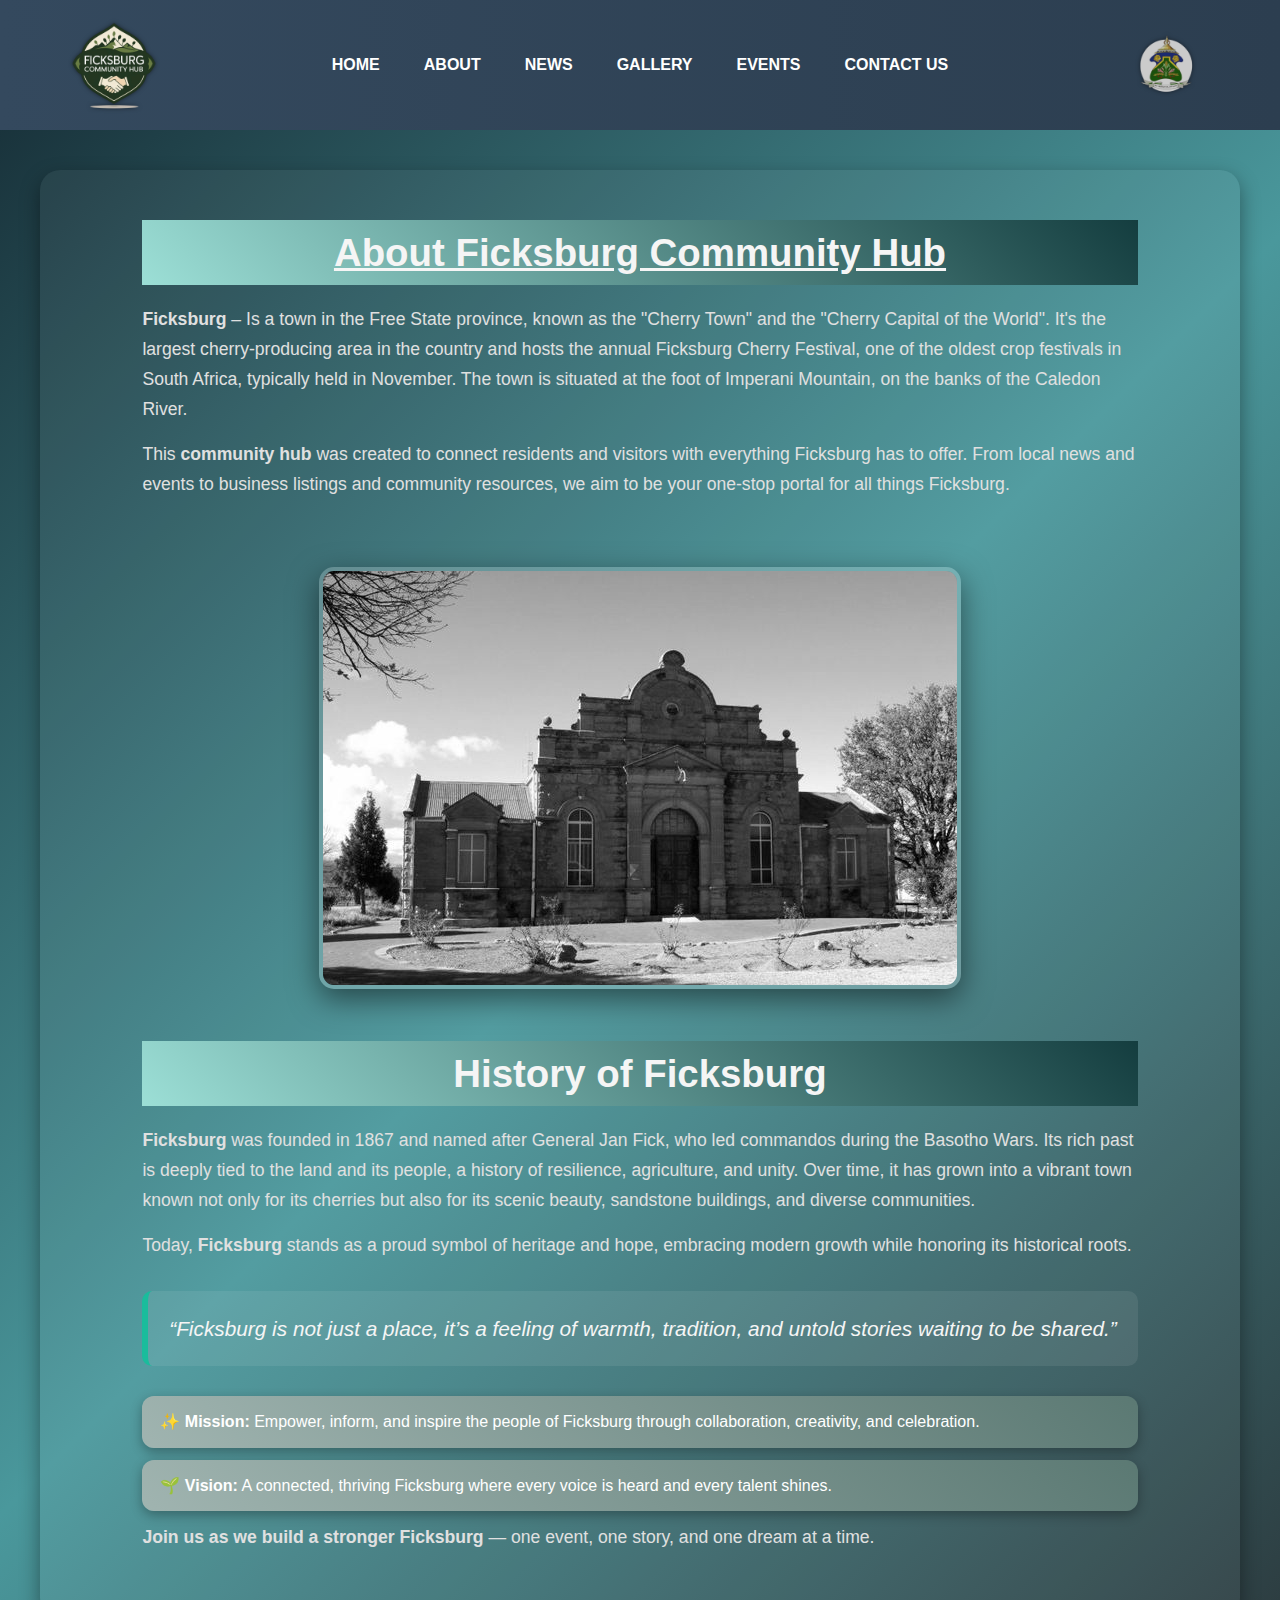
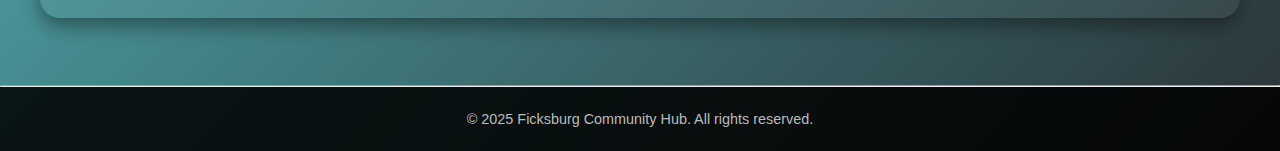
<file: about.html>
<!DOCTYPE html>
<html lang="en">
<head>
    <meta charset="UTF-8">
    <meta name="viewport" content="width=device-width, initial-scale=1.0">
    <title>About Ficksburg</title>
    <link rel="stylesheet" href="about.css">
</head>
<body>
  <header id="home">
    <div class="logo-container">
      <img
        src="images/Logo Ficksburg Community Hub - Connected Community.png"
        alt="Ficksburg Community Hub logo"
        class="left-logo"
      />
      <nav class="navbar">
        <ul>
          <li><a href="index.html">Home</a></li>
          <li><a href="about.html">About</a></li>
          <li><a href="news.html">News</a></li>
          <li><a href="gallery.html">Gallery</a></li>
          <li><a href="events.html">Events</a></li>
          <li><a href="contact.html">Contact Us</a></li>
        </ul>
      </nav>
      <img
        src="images/Setsoto muni logo.png"
        alt="Setsoto logo"
        class="right-logo"
      />
    </div>
  </header>
 

    <section id="about">
        <div class="about-container">
          <h2><u>About Ficksburg Community Hub</u></h2>
          <p>
         <strong>Ficksburg</strong> – Is a town in the Free State province, known as the "Cherry Town" and the "Cherry Capital of the World". It's the largest cherry-producing area in the country and hosts the annual Ficksburg Cherry Festival, one of the oldest crop festivals in South Africa, typically held in November. The town is situated at the foot of Imperani Mountain, on the banks of the Caledon River.</p>
          <p>
          This <strong>community hub</strong> was created to connect residents and visitors with everything Ficksburg has to offer. From local news and events to business listings and community resources, we aim to be your one-stop portal for all things Ficksburg.</p>
<br>
          <img src="images/town hall-.PNG" alt="Town Hall" class="center-image">
          <br>
          <h2>History of Ficksburg</h2>
    <p>
      <strong>Ficksburg</strong> was founded in 1867 and named after General Jan Fick, who led commandos during the Basotho Wars. Its rich past is deeply tied to the land and its people, a history of resilience, agriculture, and unity. Over time, it has grown into a vibrant town known not only for its cherries but also for its scenic beauty, sandstone buildings, and diverse communities.
    </p>
    <p>
      Today, <strong>Ficksburg</strong> stands as a proud symbol of heritage and hope, embracing modern growth while honoring its historical roots.
    </p>

    <blockquote>
      “Ficksburg is not just a place, it’s a feeling of warmth, tradition, and untold stories waiting to be shared.”
    </blockquote>
  </main>
          <ul>
            <li><strong>✨ Mission:</strong> Empower, inform, and inspire the people of Ficksburg through collaboration, creativity, and celebration.</li>
            <li><strong>🌱 Vision:</strong> A connected, thriving Ficksburg where every voice is heard and every talent shines.</li>
          </ul>
          <p><strong>Join us as we build a stronger Ficksburg</strong> — one event, one story, and one dream at a time.</p>
        </div>
      </section>
      <br>
      <hr>
      <footer>
        <p>&copy; 2025 Ficksburg Community Hub. All rights reserved.</p>
      </footer>
</body>
</html>
</file>
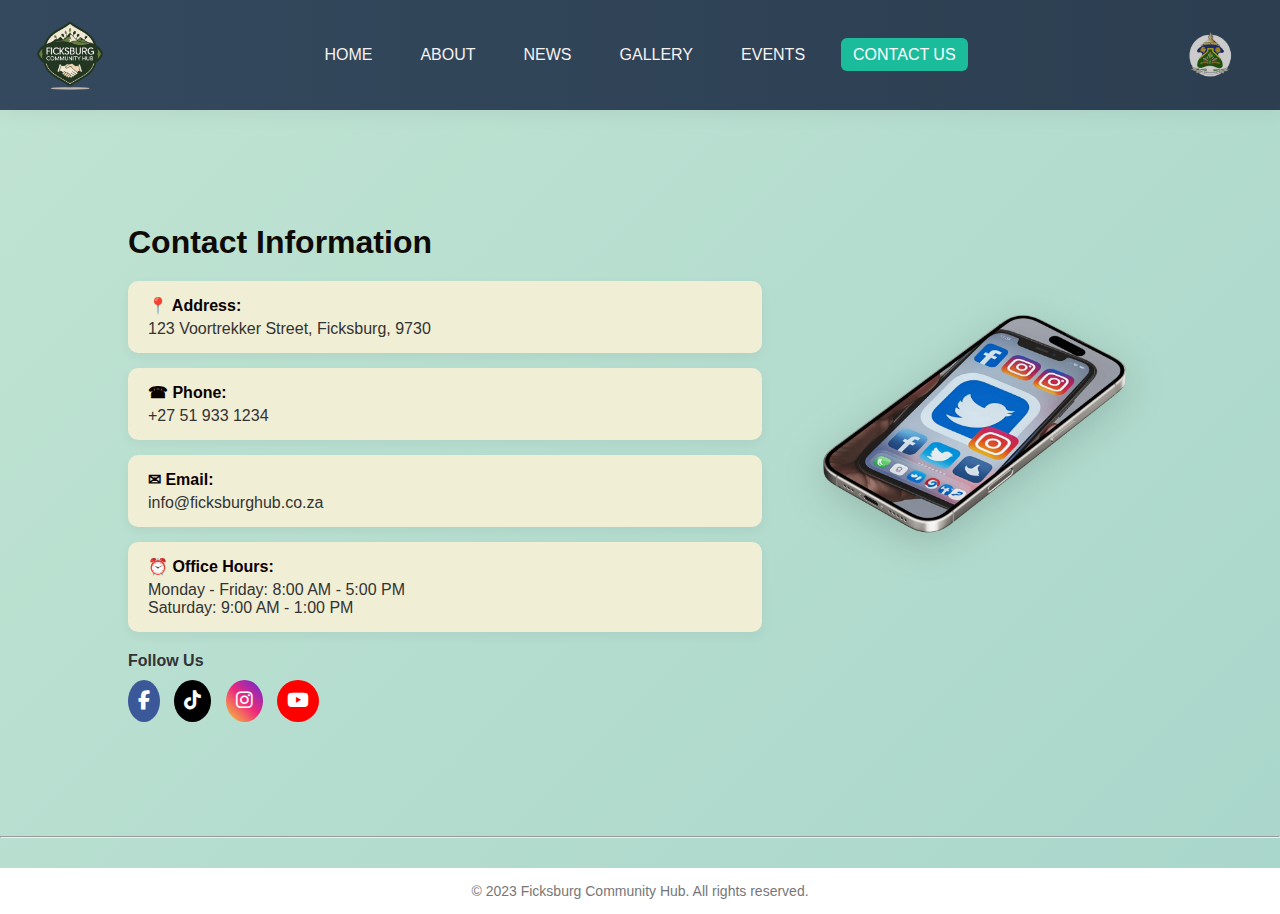
<file: contact.html>
<!DOCTYPE html>
<html lang="en">
  <head>
    <meta charset="UTF-8" />
    <meta name="viewport" content="width=device-width, initial-scale=1.0" />
    <title>Contact Us</title>
    <link rel="stylesheet" href="contact.css" />
    <link
      rel="stylesheet"
      href="https://cdnjs.cloudflare.com/ajax/libs/font-awesome/6.5.0/css/all.min.css"
    />
  </head>
  <body>
    <header id="home">
      <div class="logo-container">
        <img
          src="images/Logo Ficksburg Community Hub - Connected Community.png"
          alt="Ficksburg Community Hub logo"
          class="left-logo"
        />
        <nav class="navbar">
          <ul>
            <li><a href="index.html">Home</a></li>
            <li><a href="about.html">About</a></li>
            <li><a href="news.html">News</a></li>
            <li><a href="gallery.html">Gallery</a></li>
            <li><a href="events.html">Events</a></li>
            <li><a href="contact.html" class="active">Contact Us</a></li>
          </ul>
        </nav>
        <img
          src="images/Setsoto muni logo.png"
          alt="Setsoto logo"
          class="right-logo"
        />
      </div>
    </header>
    <main>
      <section id="contact-section">
        <div class="contact-wrapper">
          <div class="contact-text">
            <h3>Contact Information</h3>
            <div class="contact-card">
              <h4>📍 Address:</h4>
              <p>123 Voortrekker Street, Ficksburg, 9730</p>
            </div>

            <div class="contact-card">
              <h4>☎ Phone:</h4>
              <p>+27 51 933 1234</p>
            </div>

            <div class="contact-card">
              <h4>✉ Email:</h4>
              <p>info@ficksburghub.co.za</p>
            </div>

            <div class="contact-card">
              <h4>⏰ Office Hours:</h4>
              <p>Monday - Friday: 8:00 AM - 5:00 PM</p>
              <p>Saturday: 9:00 AM - 1:00 PM</p>
            </div>

            <div class="social-media">
              <h4>Follow Us</h4>
              <a href="#facebook" class="facebook"
                ><i class="fab fa-facebook-f"></i
              ></a>
              <a href="#tiktok" class="tiktok"><i class="fab fa-tiktok"></i></a>
              <a href="#instagram" class="instagram"
                ><i class="fab fa-instagram"></i
              ></a>
              <a href="#youtube" class="youtube"
                ><i class="fab fa-youtube"></i
              ></a>
            </div>
          </div>

          <div class="contact-image">
            <img src="images/Untitled design.png" alt="Phone contact" />
          </div>
        </div>
      </section>
    </main>
    <hr />

    <footer>
      <p class="copyright">
        &copy; 2023 Ficksburg Community Hub. All rights reserved.
      </p>
    </footer>
    <script src="contact.js"></script>
  </body>
</html>
</file>
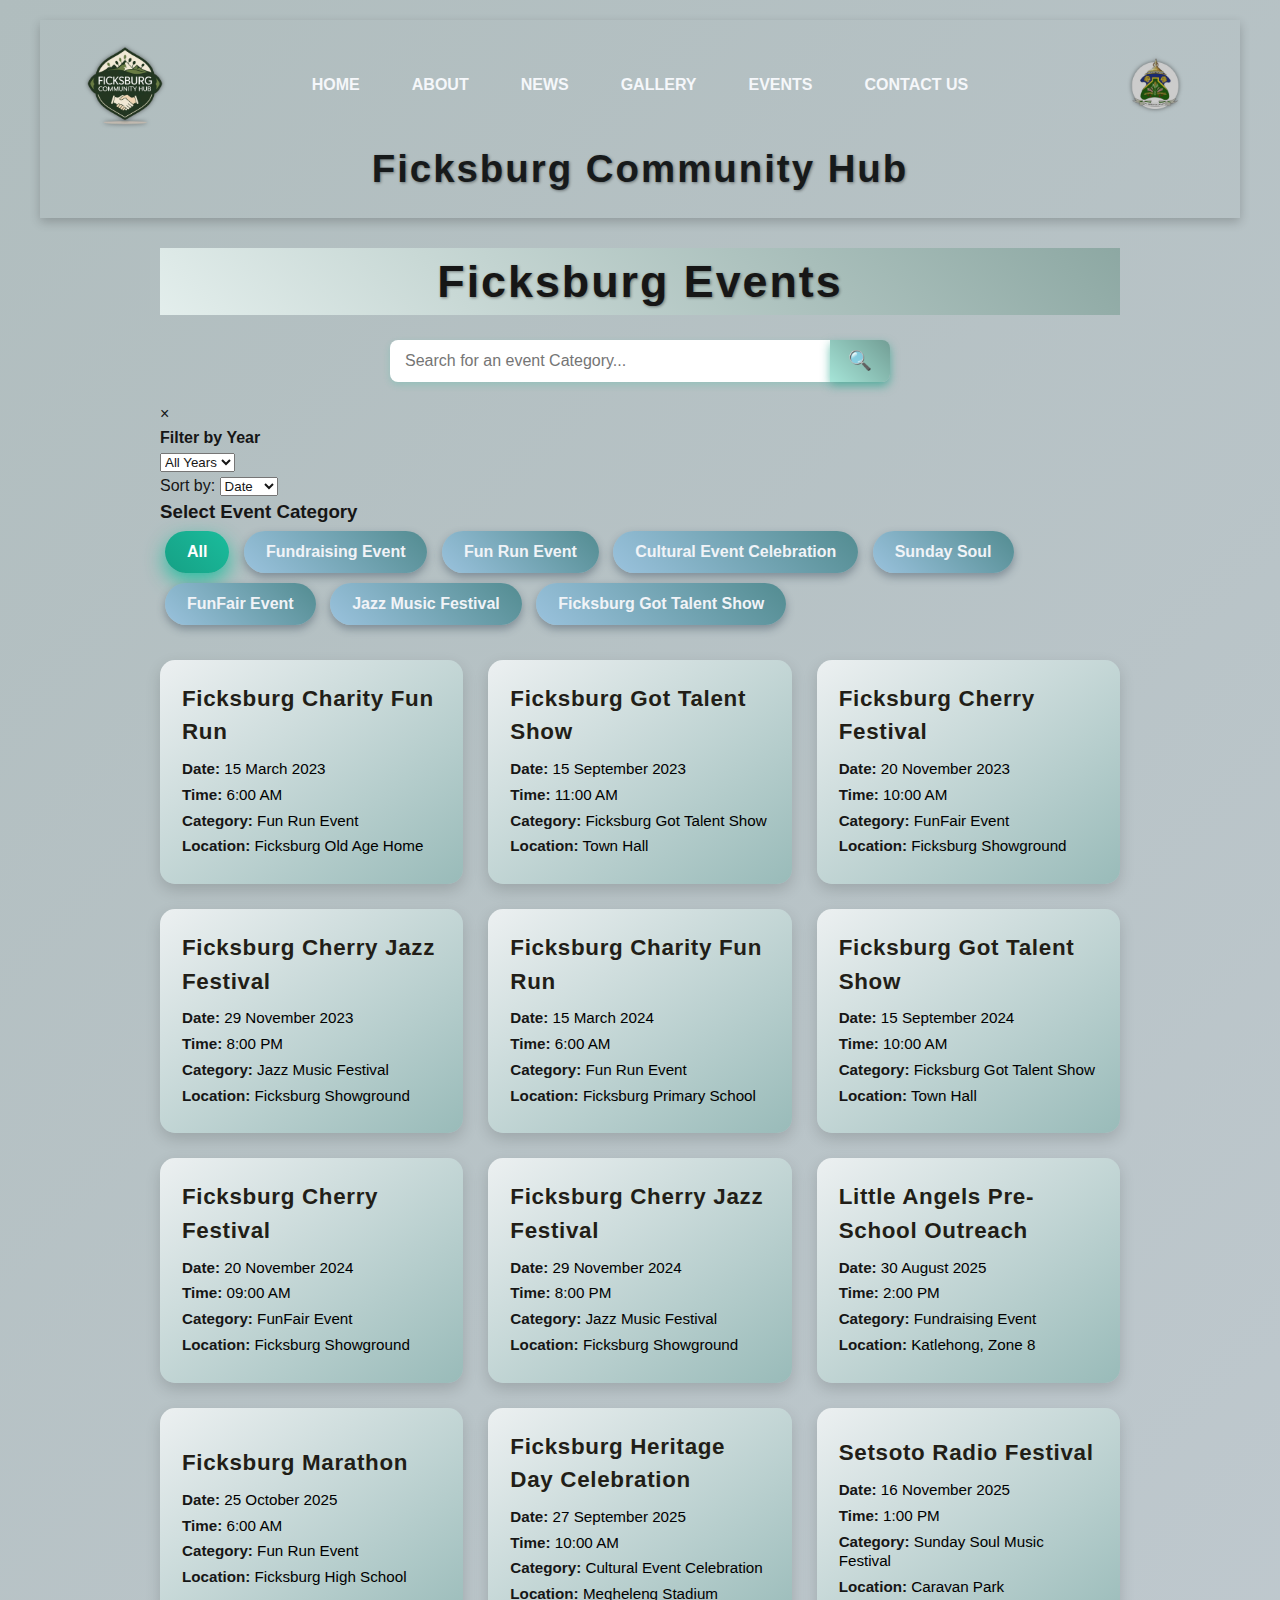
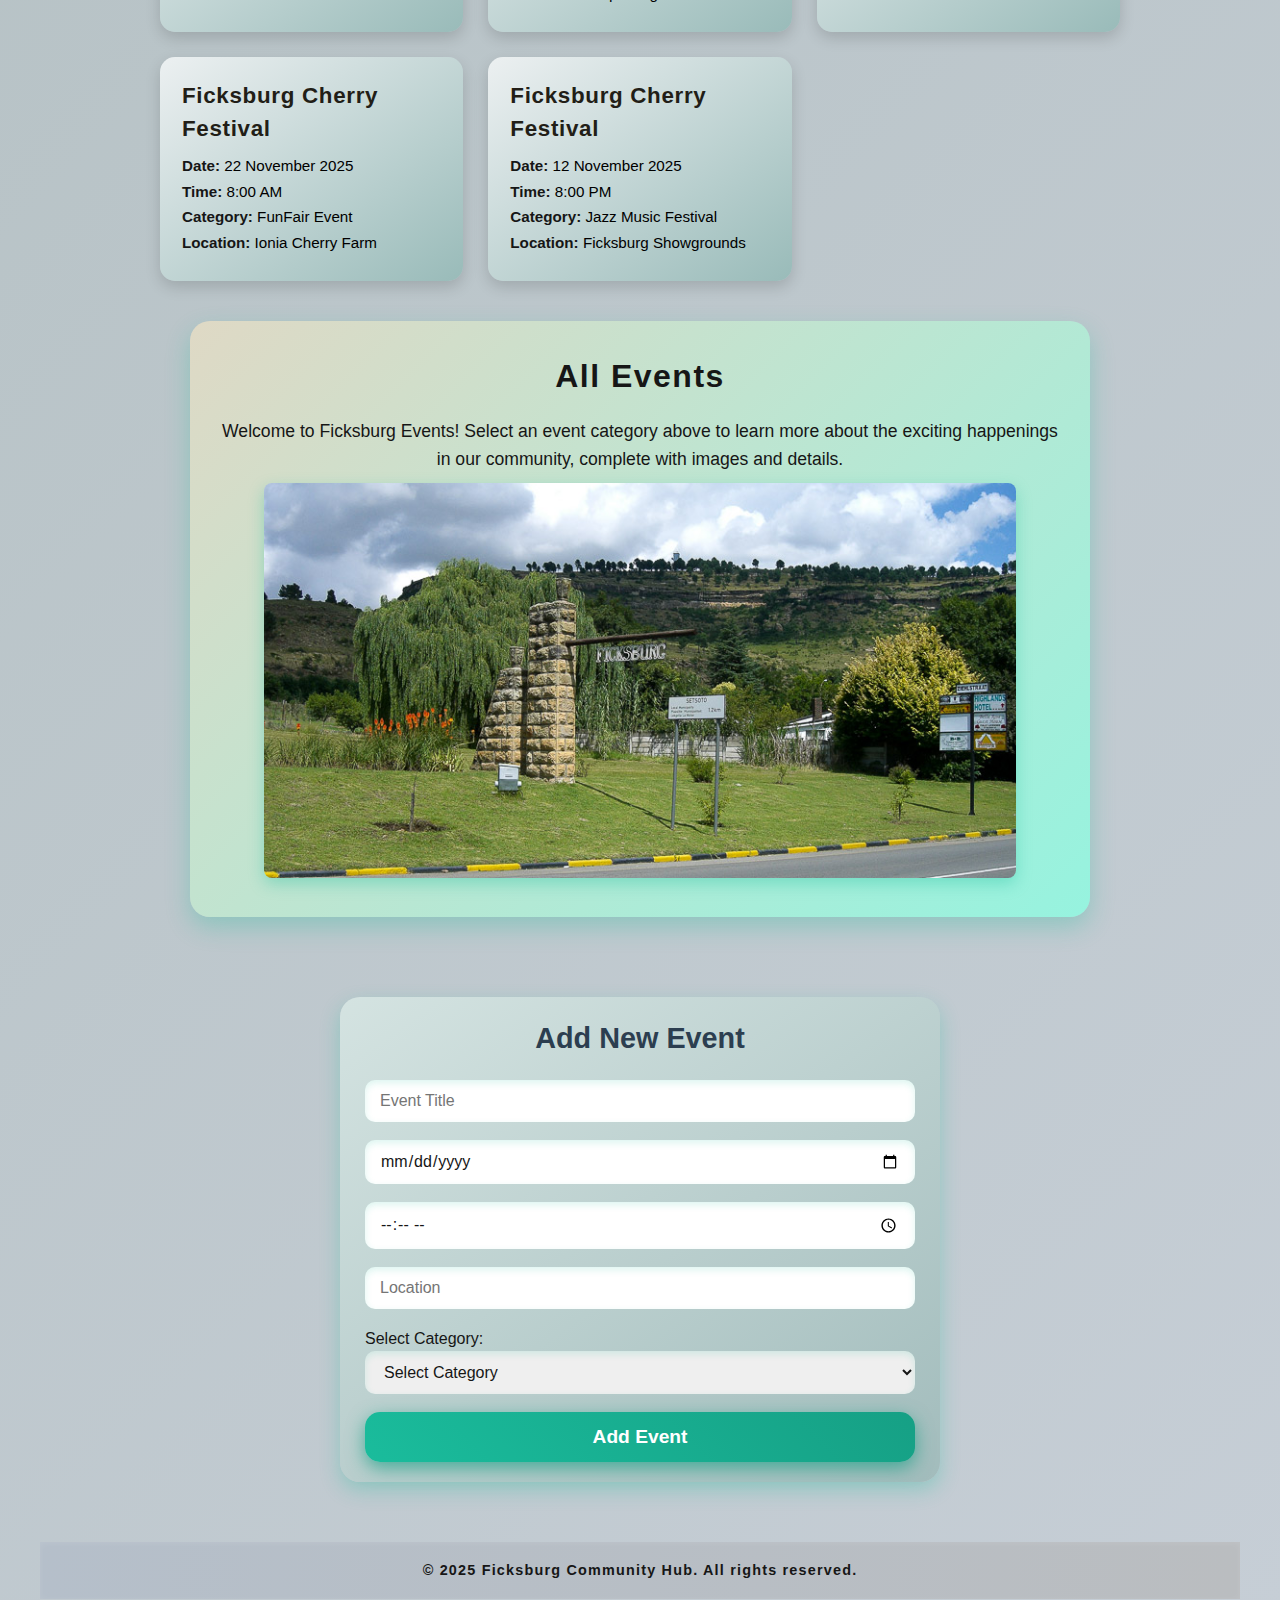
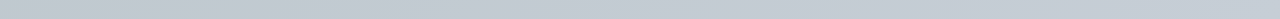
<file: events.html>
<!DOCTYPE html>
<html lang="en">
  <head>
    <meta charset="UTF-8" />
    <meta name="viewport" content="width=device-width, initial-scale=1.0" />
    <title>Ficksburg Events</title>
    <link rel="stylesheet" href="events.css">
  </head>
  <body>
    <header>
      <header id="home">
        <div class="logo-container">
          <img
            src="images/Logo Ficksburg Community Hub - Connected Community.png"
            alt="Ficksburg Community Hub logo"
            class="left-logo"
          />
          <nav class="navbar">
            <ul>
              <li><a href="index.html">Home</a></li>
              <li><a href="about.html">About</a></li>
              <li><a href="news.html">News</a></li>
              <li><a href="gallery.html">Gallery</a></li>
              <li><a href="events.html">Events</a></li>
              <li><a href="contact.html">Contact Us</a></li>
            </ul>
          </nav>
          <img
            src="images/Setsoto muni logo.png"
            alt="Setsoto logo"
            class="right-logo"
          />
        </div>
          <h1>Ficksburg Community Hub</h1>
      </header>

    <main class="events-main">
      <h2>Ficksburg Events</h2>

      <section class="filter-controls">
        <div class="search-bar">
          <input
            type="text"
            id="search-input"
            placeholder="Search for an event Category..."
          />
          <button id="search-btn" title="Search">🔍</button>
        </div>
        
        <div id="filter-modal" class="modal">
            <div class="modal-content">
            <span class="close-button">&times;</span>
                <div class="year-filters">
                    <h4>Filter by Year</h4>
                    <select id="year-filter">
                        <option value="">All Years</option>
                        <option value="2023">2023</option>
                        <option value="2024">2024</option>
                        <option value="2025">2025</option>
                      </select>

                  <div class="sort-controls">
                    <label for="sort-by">Sort by:</label>
                    <select id="sort-by">
                      <option value="date">Date</option>
                      <option value="name">Name</option>
                    </select>
                  </div>
                
                <h3>Select Event Category</h3>
                <div class="Filter-buttons">
            <button class="filter-btn active" data-category="all">All</button>
            <button class="filter-btn" data-category="Fundraising Event">Fundraising Event</button>
            <button class="filter-btn" data-category="Fun Run Event">Fun Run Event</button>
            <button class="filter-btn" data-category="Cultural Event Celebration">Cultural Event Celebration</button>
            <button class="filter-btn" data-category="Sunday Soul Music Festival">Sunday Soul</button>
            <button class="filter-btn" data-category="FunFair Event">FunFair Event</button>
            <button class="filter-btn" data-category="Jazz Music Festival">Jazz Music Festival</button>
            <button class="filter-btn" data-category="Ficksburg Got Talent Show">Ficksburg Got Talent Show</button>
          </div>
        </div>
    </div> 
    </div>
    </section>
    
    <section id="event-list"></section>
    <div id="event-content"></div>

    <section class="add-event-section">
      <h3>Add New Event</h3>
      <form id="add-event-form">
        <input type="text" id="event-title" placeholder="Event Title" required />
    
        <input type="date" id="event-date" required />
    
        <input type="time" id="event-time" required />
    
        <input type="text" id="event-location" placeholder="Location" required />
        
        <label for="event-category">Select Category:</label>
        <select id="event-category" required onchange="toggleOtherCategoryInput()">
          <option value="">Select Category</option>
          <option value="Fundraising Event">Fundraising Event</option>
          <option value="Fun Run Event">Fun Run Event</option>
          <option value="Cultural Event Celebration">Cultural Event Celebration</option>
          <option value="Sunday Soul Music Festival">Sunday Soul</option>
          <option value="FunFair Event">FunFair Event</option>
          <option value="Jazz Music Festival">Jazz Music Festival</option>
          <option value="Ficksburg Got Talent Show">Ficksburg Got Talent Show</option>
          <option value="Other">Other</option>
        </select>
    <input
    type="text"
    id="other-category-input"
    placeholder="Enter custom category"
    style="display:none; margin-top:10px;"
  />
  <button type="submit">Add Event</button>
</form>
</section>
</main>
    <footer>
      <p>&copy; 2025 Ficksburg Community Hub. All rights reserved.</p>
    </footer>

    <script src="events.js"></script>
  </body>
</html>
</file>
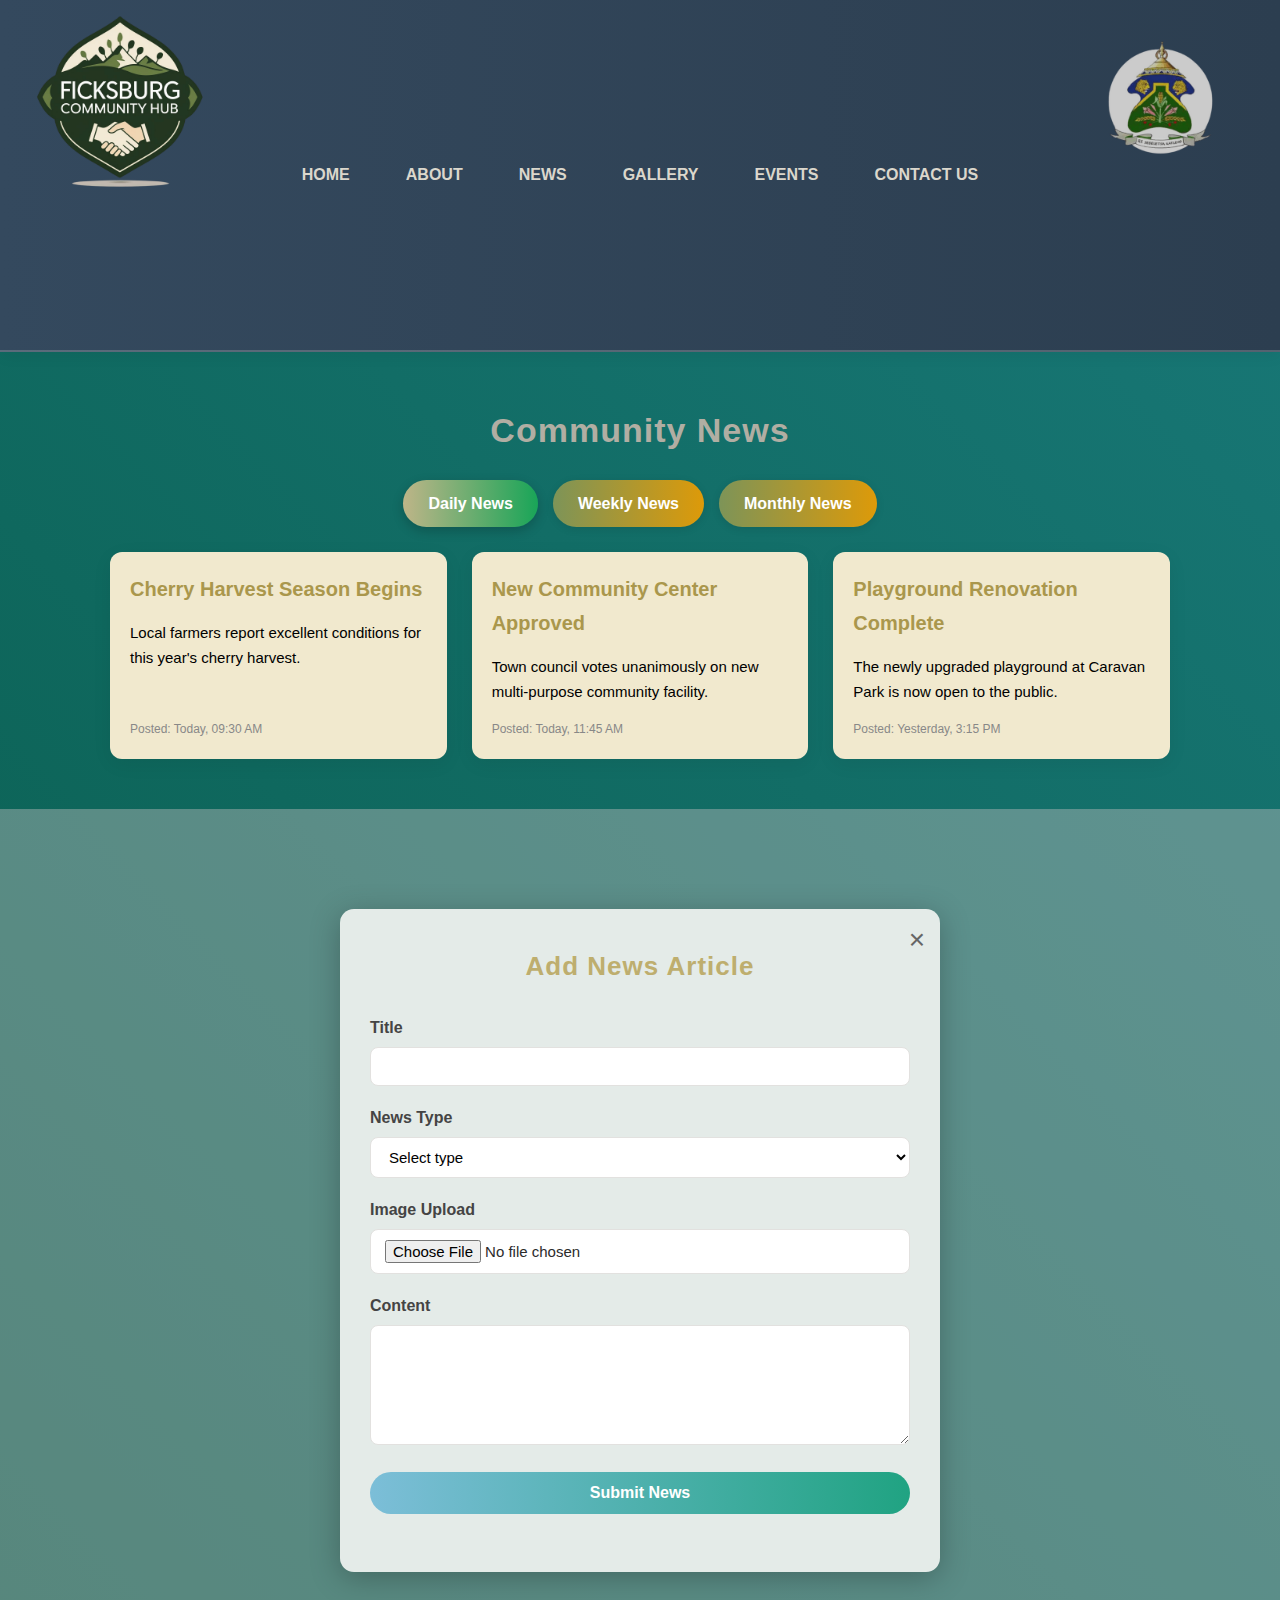
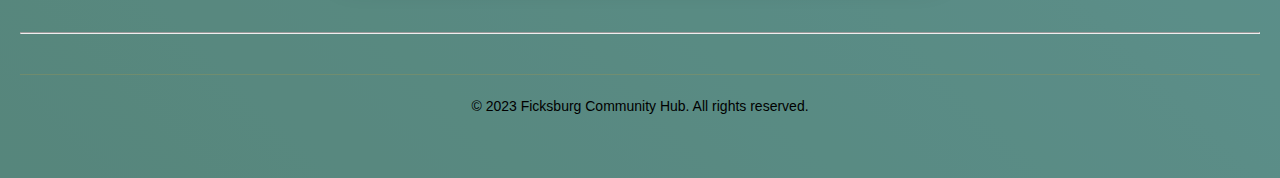
<file: news.html>
<!DOCTYPE html>
<html lang="en">
  <head>
    <meta charset="UTF-8" />
    <meta name="viewport" content="width=device-width, initial-scale=1.0" />
    <title>Document</title>
    <link rel="stylesheet" href="news.css" />
  </head>
  <body>
    <header id="home">
      <div class="logo-container">
        <img
          src="images/Logo Ficksburg Community Hub - Connected Community.png"
          alt="Ficksburg Community Hub logo"
          class="left-logo"
        />
        <nav class="navbar">
          <ul>
            <li><a href="index.html">Home</a></li>
            <li><a href="about.html">About</a></li>
            <li><a href="news.html">News</a></li>
            <li><a href="gallery.html">Gallery</a></li>
            <li><a href="events.html">Events</a></li>
            <li><a href="contact.html">Contact Us</a></li>
          </ul>
        </nav>
        <img
          src="images/Setsoto muni logo.png"
          alt="Setsoto logo"
          class="right-logo"
        />
      </div>
    </header>
    <section id="news">
      <div class="container">
        <h2>Community News</h2>

        <div class="news-tabs">
          <div class="tab active" onclick="showNews('daily')">Daily News</div>
          <div class="tab" onclick="showNews('weekly')">Weekly News</div>
          <div class="tab" onclick="showNews('monthly')">Monthly News</div>
        </div>
        <div id="daily" class="news-content">
          This is the daily news content.
        </div>
        <div id="weekly" class="news-content" style="display: none">
          This is the weekly news content.
        </div>
        <div id="monthly" class="news-content" style="display: none">
          This is the monthly news content.
        </div>
        <div id="daily-news" class="news-content active">
          <div class="grid">
            <div class="card">
              <h3>Cherry Harvest Season Begins</h3>
              <p>
                Local farmers report excellent conditions for this year's cherry
                harvest.
              </p>
              <span>Posted: Today, 09:30 AM</span>
            </div>

            <div class="card">
              <h3>New Community Center Approved</h3>
              <p>
                Town council votes unanimously on new multi-purpose community
                facility.
              </p>
              <span>Posted: Today, 11:45 AM</span>
            </div>

            <div class="card">
              <h3>Playground Renovation Complete</h3>
              <p>
                The newly upgraded playground at Caravan Park is now open to the
                public.
              </p>
              <span>Posted: Yesterday, 3:15 PM</span>
            </div>
          </div>
        </div>

        <div id="weekly-news" class="news-content">
          <div class="grid">
            <div class="card">
              <h3>Arts Council Announces Mural Project</h3>
              <p>
                Five local artists will create murals to beautify downtown
                buildings.
              </p>
              <span>Posted: 3 days ago</span>
            </div>

            <div class="card">
              <h3>Infrastructure Improvements Underway</h3>
              <p>
                Three major road projects scheduled for completion by month's
                end.
              </p>
              <span>Posted: 5 days ago</span>
            </div>

            <div class="card">
              <h3>Library Expansion Nearly Complete</h3>
              <p>
                New children's section and technology center to open next week.
              </p>
              <span>Posted: 1 week ago</span>
            </div>
          </div>
        </div>

        <div id="monthly-news" class="news-content">
          <div class="grid">
            <div class="card">
              <h3>Heritage Site Restoration Begins</h3>
              <p>
                The 19th century town hall receives much-needed preservation
                work.
              </p>
              <span>Posted: 2 weeks ago</span>
            </div>

            <div class="card">
              <h3>Business Development Initiative Launched</h3>
              <p>
                New program offers grants and mentorship for local
                entrepreneurs.
              </p>
              <span>Posted: 3 weeks ago</span>
            </div>
            <div class="card">
              <h3>Town Council Adopts Green Energy Plan</h3>
              <p>
                Commitment to renewable energy includes solar panel
                installations.
              </p>
              <span>Posted: 4 weeks ago</span>
            </div>
          </div>
        </div>
      </div>
    </section>
    <div id="newsFormModal" class="modal">
      <div class="modal-content">
        <h2>Add News Article</h2>
        <button type="button" id="closeModal" style="float:right;">&times;</button>
        <form id="newsForm">
          <div>
            <label for="newsTitle">Title</label>
            <input type="text" id="newsTitle" required />
          </div>
          <div>
            <label for="newsType">News Type</label>
            <select id="newsType" required>
              <option value="">Select type</option>
              <option value="daily">Daily News</option>
              <option value="weekly">Weekly News</option>
              <option value="monthly">Monthly News</option>
            </select>
          </div>
          <div>
            <label for="newsImage">Image Upload</label>
            <input type="file" id="newsImage" accept="image/*" />
            <div id="imagePreview" style="margin-top: 10px;"></div>
          </div>
          <div>
          <div>
            <label for="newsContent">Content</label>
            <textarea id="newsContent"maxlength="200000" required></textarea>
          </div>
          <button type="submit">Submit News</button>
        </form>
      </div>
    </div>
    <hr />
    <script src="news.js"></script>
    <footer>
      <p class="copyright">
        &copy; 2023 Ficksburg Community Hub. All rights reserved.
      </p>
    </footer>
  </body>
</html>
</file>
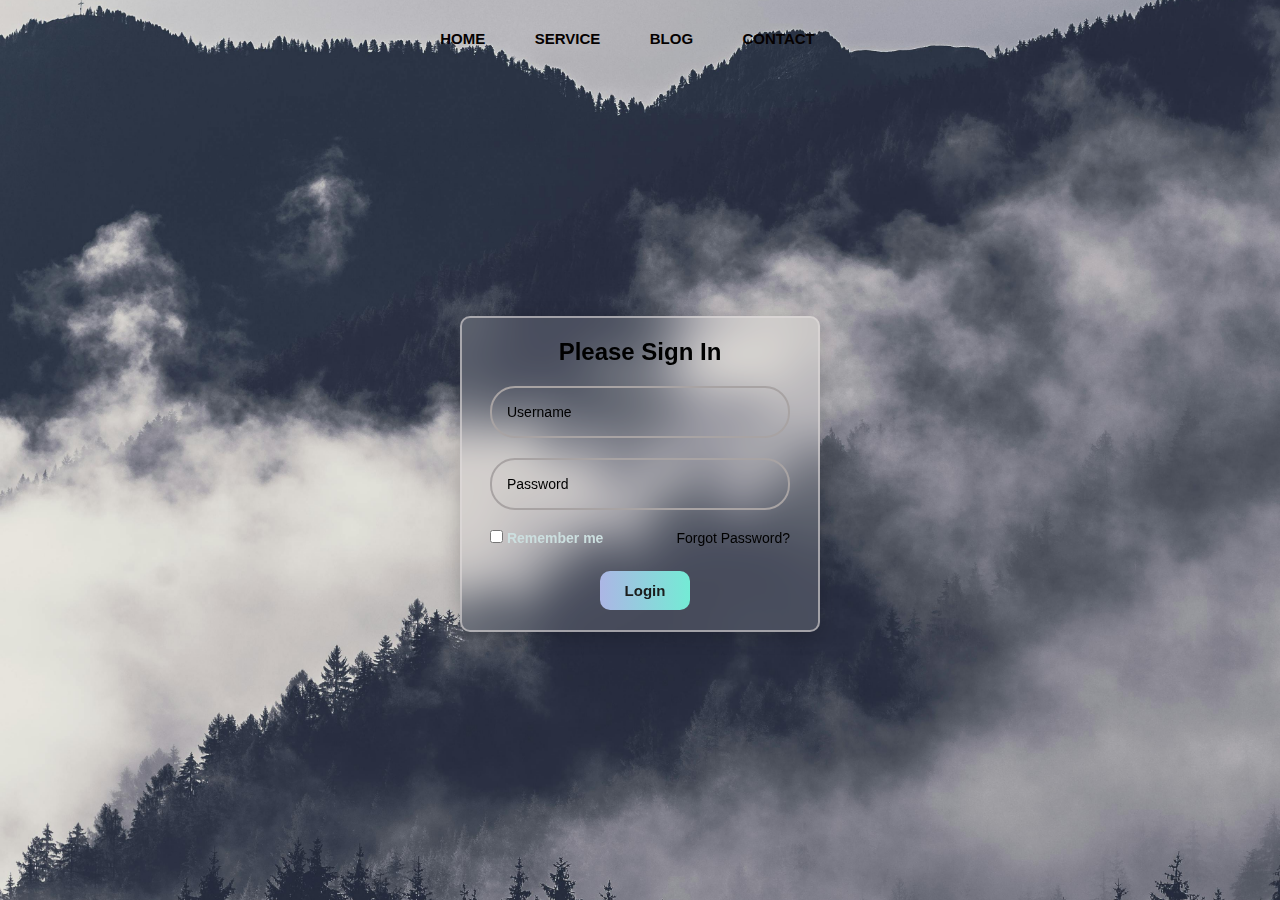
<file: signin.html>
<!DOCTYPE html>
<html lang="en">
  <head>
    <meta charset="UTF-8" />
    <meta name="viewport" content="width=device-width, initial-scale=1.0" />
    <title>Sign In-Ficksburg Community Hub</title>
    <link rel="stylesheet" href="signin.css" />
  </head>
  <body>
    <div class="nav">
      <nav class="navbar">
        <div class="nav-box">
          <div class="menu">
            <ul>
              <li><a href="index.html">Home</a></li>
              <li><a href="#">Service</a></li>
              <li><a href="#">Blog</a></li>
              <li><a href="contact.html">Contact</a></li>
            </ul>
          </div>
        </div>
      </nav>
    </div>
    <div class="container">
      <form id="signin-form">
        <div class="title">
          <h2>Please Sign In</h2>
        </div>
        <div class="box">
          <input type="text" id="username" placeholder="Username" required />
          <input
            type="password"
            id="password"
            placeholder="Password"
            required
          />
          <div class="text">
            <span class="remember">
              <input type="checkbox" id="remember" /> <b>Remember me</b>
            </span>
            <span class="forgot-password">
              <a href="#" id="forgot-link">Forgot Password?</a>
            </span>
          </div>
          <button type="submit" class="btn">Login</button>
        </div>
      </form>
      <form id="reset-form" style="display: none">
        <div class="title">
          <h2>Reset Password</h2>
        </div>
        <div class="box">
          <input
            type="email"
            id="reset-email"
            placeholder="Email Address"
            required
          />

          <div class="password-wrapper">
            <input
              type="password"
              id="new-password"
              placeholder="New Password"
              required
            />
            <span class="toggle-password" data-target="new-password"
              >&#128065;</span
            >
          </div>

          <div class="password-wrapper">
            <input
              type="password"
              id="confirm-password"
              placeholder="Confirm New Password"
              required
            />
            <span class="toggle-password" data-target="confirm-password"
              >&#128065;</span
            >
          </div>

          <button type="submit" class="btn">Submit</button>
          <br />
          <p><a href="#" id="back-to-login">Back to Login</a></p>
        </div>
      </form>
    </div>
    <script src="signin.js"></script>
  </body>
</html>
</file>
<file: about.css>
* {
  margin: 0;
  padding: 0;
  box-sizing: border-box;
}

body {
  font-family: 'Segoe UI', Tahoma, Geneva, Verdana, sans-serif;
  color: #f5f5f5;
  background: linear-gradient(135deg, #152a33, #4a989c, #2a3438);
  line-height: 1.7;
}

header {
  background: linear-gradient(90deg, #34495e, #2c3e50);
  padding: 15px 5%;
  display: flex;
  align-items: center;
  justify-content: space-between;
}

.logo-container {
  display: flex;
  align-items: center;
  justify-content: space-between;
  width: 100%;
}

.left-logo,
.right-logo {
  max-height: 100px;
  width: auto;
  filter: drop-shadow(0 0 2px rgba(0,0,0,0.5));
}

nav ul {
  list-style: none;
  display: flex;
  gap: 20px;
}

nav ul li a {
  color: #ffffff;
  text-decoration: none;
  font-weight: 600;
  padding: 6px 12px;
  text-transform: uppercase;
  border-radius: 20px;
  transition: background 0.3s ease;
}

nav ul li a:hover {
  background: #1abc9c;
  color: white;
  outline: none;
}

#about {
  padding: 50px 8%;
  background: rgba(255, 255, 255, 0.05);
  border-radius: 20px;
  margin: 40px auto;
  max-width: 1200px;
  box-shadow: 0 8px 20px rgba(0,0,0,0.4);
}

#about h2 {
  font-size: 2.4rem;
  margin-bottom: 20px;
  background: linear-gradient(45deg, #9cdfd6, #143d3f);
  text-align: center;
}

#about p {
  margin-bottom: 15px;
  color: #e0e0e0;
  font-size: 1.1rem;
}
.center-image {
  display: block;
  margin: 25px auto;
  max-width: 85%;
  border-radius: 15px;
  box-shadow: 0 10px 30px rgba(0,0,0,0.5);
  border: 4px solid rgba(255, 255, 255, 0.2);
}

blockquote {
  font-style: italic;
  font-size: 1.3rem;
  background: rgba(255, 255, 255, 0.08);
  padding: 20px;
  border-left: 6px solid #1abc9c;
  border-radius: 10px;
  margin: 30px 0;
  text-align: center;
  color: #f5f5f5;
}

#about ul {
  list-style: none;
  margin-top: 20px;
  padding-left: 0;
}

#about ul li {
  background: linear-gradient(45deg, #a0b4b0, #5b7973);
  padding: 12px 18px;
  border-radius: 12px;
  margin-bottom: 12px;
  color: #fff;
  font-weight: 500;
  box-shadow: 0 4px 12px rgba(0,0,0,0.3);
}

footer {
  text-align: center;
  padding: 20px;
  background: rgba(0, 0, 0, 0.85);
  font-size: 0.9rem;
  color: #bbb;
}
</file>
<file: contact.css>
* {
  margin: 0;
  padding: 0;
  box-sizing: border-box;
}

body {
  font-family: "Poppins", sans-serif;
  background: linear-gradient(135deg, #c1e4d3, #a9d6cb);
  color: #333;
}

header {
  background: linear-gradient(90deg, #34495e, #2c3e50);
  box-shadow: 0 4px 20px rgba(0,0,0,0.05);
}

.logo-container {
  display: flex;
  justify-content: space-between;
  align-items: center;
  padding: 15px 30px;
}

.left-logo, .right-logo {
  height: 80px;
}

.navbar ul {
  display: flex;
  list-style: none;
}

.navbar ul li a {
  text-decoration: none;
  color: #f7f2f2;
  margin: 0 12px;
  font-weight: 500;
  padding: 8px 12px;
  text-transform: uppercase;
  border-radius: 6px;
  transition: all 0.3s ease;
}

.navbar ul li a:hover,
.navbar ul li a.active {
  background: #1abc9c;
  color: white;
  outline: none;
}

#contact-section {
  padding: 50px 10%;
}

.contact-wrapper {
  display: flex;
  flex-wrap: wrap;
  align-items: center;
  gap: 40px;
}

.contact-text {
  flex: 1;
}

.contact-text h3 {
  font-size: 2rem;
  margin-bottom: 20px;
  color: #0e0a06;
}

.contact-card {
  background: rgb(240, 238, 213);
  padding: 15px 20px;
  margin-bottom: 15px;
  border-radius: 10px;
  box-shadow: 0 4px 12px rgba(0,0,0,0.05);
}

.contact-card h4 {
  color: #0a0000;
  margin-bottom: 5px;
}

.contact-card i {
  color: #c19b4a;
  margin-right: 8px;
}

.social-media {
  margin-top: 20px;
}

.social-media h4 {
  margin-bottom: 10px;
}

.social-media a {
  font-size: 1.2rem;
  margin-right: 10px;
  color: white;
  padding: 10px;
  border-radius: 50%;
  display: inline-block;
  transition: transform 0.3s ease, opacity 0.3s ease;
}

.social-media a.facebook { background: #3b5998; }
.social-media a.tiktok { background: #000; }
.social-media a.instagram { background: linear-gradient(45deg, #f9ce34, #ee2a7b, #6228d7); }
.social-media a.youtube { background: #ff0000; }

.social-media a:hover {
  transform: scale(1.1);
  opacity: 0.9;
}

.contact-image img {
  max-width: 350px;
  width: 100%;
  filter: drop-shadow(0 10px 20px rgba(0,0,0,0.15));
}

footer {
  background: #fff;
  text-align: center;
  padding: 15px;
  font-size: 14px;
  color: #777;
  margin-top: 30px;
}

@media (max-width: 768px) {
  .contact-wrapper {
    flex-direction: column;
    text-align: center;
  }
}
</file>
<file: events.css>
* {
  box-sizing: border-box;
  margin: 0;
  padding: 0;
  font-family: 'Segoe UI', Tahoma, Geneva, Verdana, sans-serif;
  color: #161616;
}

body {
  background: linear-gradient(135deg, #b0bdbe, #c6ced6);
  min-height: 100vh;
  display: flex;
  flex-direction: column;
  line-height: 1.5;
}

header {
 
  padding: 20px 40px;
  color: #f7eae6;
  box-shadow: 0 4px 10px rgb(0 0 0 / 0.2);
}

.logo-container {
  display: flex;
  align-items: center;
  justify-content: space-between;
  width: 100%;
  gap: 20px;
}

.left-logo,
.right-logo {
  max-height: 90px;
  width: auto;
  filter: drop-shadow(0 0 2px rgba(0,0,0,0.5));
}

header nav ul {
  list-style: none;
  display: flex;
  gap: 28px;
  justify-content: center;
  flex-grow: 1;
}

header nav ul li a {
  text-decoration: none;
  color: #f5f7fa;
  font-weight: 600;
  font-size: 1rem;
  transition: color 0.3s ease;
  padding: 6px 12px;
  text-transform: uppercase;
  border-radius: 20px;
}

header nav ul li a:hover,
header nav ul li a:focus {
  background: #1abc9c;
  color: white;
  outline: none;
}

header h1 {
  text-align: center;
  font-weight: 700;
  font-size: 2.4rem;
  letter-spacing: 2px;
  margin-top: 10px;
  color: #171a1b;
  text-shadow: 1px 1px 3px rgb(0 0 0 / 0.4);
}

.events-main {
  max-width: 1000px;
  margin: 30px auto 60px;
  padding: 0 20px;
}

.events-main h2 {
  text-align: center;
  font-weight: 700;
  font-size: 2.8rem;
  margin-bottom: 25px;
  background: linear-gradient(45deg, #e3eeec, #8da8a3);
  letter-spacing: 2px;
  text-shadow: 1px 1px 3px rgb(0 0 0 / 0.4);
}

.filter-controls {
  margin-bottom: 30px;
  display: flex;
  flex-direction: column;
  align-items: center;
}

.search-bar {
  display: flex;
  max-width: 500px;
  width: 100%;
  margin-bottom: 20px;
}

.search-bar input[type="text"] {
  flex-grow: 1;
  padding: 12px 15px;
  font-size: 1rem;
  border: none;
  border-radius: 8px 0 0 8px;
  box-shadow: 0 3px 7px rgb(26 188 156 / 0.2);
  transition: box-shadow 0.3s ease;
}

.search-bar input[type="text"]:focus {
  outline: none;
  box-shadow: 0 3px 12px #1abc9c;
}

.search-bar button {
  background: linear-gradient(45deg, #a5e4d7, #729e95);
  border: none;
  color: white;
  padding: 0 18px;
  cursor: pointer;
  font-size: 1.2rem;
  border-radius: 0 8px 8px 0;
  box-shadow: 0 4px 10px rgb(22 160 133 / 0.6);
  transition: background 0.3s ease, box-shadow 0.3s ease;
}

.search-bar button:hover {
  background: linear-gradient(45deg, #16a085, #1abc9c);
  box-shadow: 0 6px 14px rgb(22 160 133 / 0.8);
}
.filter-buttons {
  display: flex;
  flex-wrap: wrap;
  gap: 14px;
  justify-content: center;
  max-width: 900px;
  margin-top: 15px;
}

.filter-btn {
  background: linear-gradient(45deg, #9ac2dd, #538c91);
  color: #f0f3f7;
  border: none;
  padding: 12px 22px;
  border-radius: 30px;
  font-weight: 600;
  font-size: 1rem;
  margin:5px;
  cursor: pointer;
  box-shadow: 0 4px 8px rgb(44 62 80 / 0.4);
  transition: background 0.4s ease, box-shadow 0.4s ease;
  user-select: none;
}

.filter-btn:hover {
  background: linear-gradient(45deg, #1abc9c, #16a085);
  box-shadow: 0 6px 15px rgb(26 188 156 / 0.7);
}

.filter-btn.active {
  background: linear-gradient(45deg, #16a085, #1abc9c);
  box-shadow: 0 8px 20px rgb(26 188 156 / 0.9);
  color: #fff;
}

#event-list {
  display: grid;
  grid-template-columns: repeat(auto-fit, minmax(280px, 1fr));
  gap: 25px;
  max-width: 1000px;
  margin: 0 auto;
}

.event-card {
  background: linear-gradient(145deg, #ecf0f1, #99bbb9);
  border-radius: 15px;
  box-shadow: 0 6px 15px rgb(0 0 0 / 0.15);
  padding: 22px;
  cursor: pointer;
  transition: transform 0.25s ease, box-shadow 0.25s ease;
  display: flex;
  flex-direction: column;
  justify-content: center;
}

.event-card:hover {
  transform: translateY(-8px);
  box-shadow: 0 10px 25px rgb(26 188 156 / 0.8);
}

.event-card h3 {
  font-weight: 700;
  font-size: 1.4rem;
  margin-bottom: 10px;
  color: #221e17;
  letter-spacing: 0.03em;
}

.event-card p {
  font-size: 0.95rem;
  color: #000000;
  margin-bottom: 6px;
  line-height: 1.3;
}

#event-content {
  background: linear-gradient(135deg, #dfd9c5, #96f3df);
  max-width: 900px;
  margin: 40px auto 80px;
  padding: 30px 25px;
  border-radius: 20px;
  box-shadow: 0 10px 25px rgb(26 188 156 / 0.3);
  color: #90aaaa;
  font-size: 1.1rem;
  line-height: 1.6;
  text-align: center;
}

#event-content h3 {
  margin-bottom: 15px;
  font-weight: 700;
  font-size: 2rem;
  letter-spacing: 1.5px;
}

#event-content img {
  margin-top: 25px;
  max-width: 100%;
  border-radius: 20px;
  box-shadow: 0 6px 15px rgb(26 188 156 / 0.35);
}

.add-event-section {
  max-width: 600px;
  margin: 0 auto 60px;
  padding: 20px 25px;
  background: linear-gradient(145deg, #d4e3e1, #a2bcbc);
  border-radius: 20px;
  box-shadow: 0 8px 20px rgb(26 188 156 / 0.3);
}

.add-event-section h3 {
  text-align: center;
  font-weight: 700;
  font-size: 1.8rem;
  margin-bottom: 20px;
  color: #2c3e50;
}

#add-event-form input[type="text"],
#add-event-form input[type="date"],
#add-event-form input[type="time"],
#add-event-form select {
  width: 100%;
  padding: 12px 15px;
  margin-bottom: 18px;
  border-radius: 10px;
  border: none;
  font-size: 1rem;
  box-shadow: inset 0 3px 7px rgb(26 188 156 / 0.15);
  transition: box-shadow 0.3s ease;
}

#add-event-form input[type="text"]:focus,
#add-event-form input[type="date"]:focus,
#add-event-form input[type="time"]:focus,
#add-event-form select:focus {
  outline: none;
  box-shadow: 0 3px 12px #1abc9c;
}

#other-category-input {
  display: none;
  margin-top: -10px;
  margin-bottom: 15px;
}

#add-event-form button[type="submit"] {
  background: linear-gradient(45deg, #1abc9c, #16a085);
  border: none;
  color: white;
  font-size: 1.2rem;
  padding: 14px 0;
  width: 100%;
  font-weight: bold;
  border-radius: 15px;
  cursor: pointer;
  box-shadow: 0 6px 18px rgb(22 160 133 / 0.7);
  transition: background 0.3s ease, box-shadow 0.3s ease;
}

#add-event-form button[type="submit"]:hover {
  background: linear-gradient(45deg, #16a085, #1abc9c);
  box-shadow: 0 8px 22px rgb(26 188 156 / 0.9);
}

footer {
  background: linear-gradient(90deg, #b5bfca, #babdc0);
  color: #bdc3c7;
  text-align: center;
  padding: 18px 0;
  font-weight: 600;
  letter-spacing: 1.2px;
  font-size: 0.9rem;
  box-shadow: inset 0 1px 6px rgb(255 255 255 / 0.1);
}


@media (max-width: 768px) {
  header nav ul {
    flex-wrap: wrap;
    gap: 18px;
  }
  .search-bar {
    max-width: 100%;
  }
  #event-list {
    grid-template-columns: 1fr;
    padding: 0 10px;
  }
  #event-content {
    margin: 25px 10px 50px;
    padding: 20px 15px;
  }
  .logo-container {
    flex-direction: column;
    gap: 15px;
  }
}
</file>
<file: news.css>
* {
  box-sizing: border-box;
  margin: 0;
  padding: 0;
}

body {
  font-family: 'Segoe UI', 'Helvetica Neue', Arial, sans-serif;
  background: linear-gradient(45deg, #085c4b, #197979);
  color: #2b2b2b;
  line-height: 1.7;
}

header {
  background: linear-gradient(90deg, #34495e, #2c3e50);
  width: 100%;
  text-align: center;
  position: relative;
}

.logo-container {
  display: flex;
  justify-content: space-between;
  align-items: center;
  padding: 0 20px;
  background:  linear-gradient(90deg, #34495e, #2c3e50);;
  border-bottom: 2px solid rgba(245, 244, 242, 0.2);
  box-shadow: 0 4px 15px rgba(0,0,0,0.05);
}

.left-logo, .right-logo {
  height: 350px;
  width: auto;
  padding-bottom: 150px;
  transition: transform 0.8s ease;
  cursor: pointer;
}

.left-logo:hover, .right-logo:hover {
  transform: scale(1.05);
}

.navbar ul {
  display: flex;
  gap: 20px;
  align-items: center;
  list-style: none;
}

.navbar ul li a {
  text-decoration: none;
  font-weight: 600;
  color: #dbd7cc;
  font-size: 1rem;
  text-transform: uppercase;
  padding: 10px 18px;
  transition: all 0.3s ease;
  border-radius: 8px;
}

.navbar ul li a:hover {
  background: #1abc9c;
  color: white;
  outline: none;
}

.container {
  max-width: 1100px;
  margin: 50px auto;
  padding: 0 20px;
}

h2 {
  font-size: 34px;
  margin-bottom: 20px;
  color: #b1aea3;
  text-align: center;
  font-weight: 700;
  letter-spacing: 1px;
}

.news-tabs {
  display: flex;
  gap: 15px;
  margin-bottom: 25px;
  justify-content: center;
}

.news-tabs .tab {
  padding: 10px 25px;
  background: linear-gradient(to right, #7d9458, #dd9a09);
  border-radius: 30px;
  cursor: pointer;
  user-select: none;
  transition: all 0.3s ease;
  font-weight: 600;
  color: #fff;
  box-shadow: 0 2px 8px rgba(0,0,0,0.1);
}

.news-tabs .tab.active,
.news-tabs .tab:hover {
  background: linear-gradient(to right, #beb588, #19a558);
  box-shadow: 0 4px 12px rgba(0,0,0,0.2);
}

.news-content {
  display: none;
  animation: fadeIn 0.4s ease forwards;
}

.news-content.active,
.news-content[style*="display: block"] {
  display: block;
}

.grid {
  display: grid;
  grid-template-columns: repeat(auto-fill, minmax(300px, 1fr));
  gap: 25px;
}

.card {
  background: #f1e9ce;
  border-radius: 12px;
  box-shadow: 0 5px 20px rgba(0,0,0,0.06);
  padding: 20px;
  display: flex;
  flex-direction: column;
  gap: 14px;
  transition: transform 0.3s ease, box-shadow 0.3s ease;
}

.card:hover {
  transform: translateY(-5px);
  box-shadow: 0 8px 25px rgba(0,0,0,0.1);
}

.card h3 {
  font-size: 20px;
  color: #aa974c;
}

.card p {
  font-size: 15px;
  color: #000000;
  flex-grow: 1;
}

.card span {
  font-size: 12px;
  color: #888;
}

.card img {
  max-width: 100%;
  border-radius: 8px;
  margin-top: 10px;
  object-fit: cover;
  height: 160px;
}
.modal {
  z-index: 1000;
  left: 0; top: 0;
  width: 100%; height: 100%;
  background: rgba(204, 198, 198, 0.4);
  overflow-y: auto;
  padding: 40px 20px;
}
.modal-content {
  background: #e4ebe8;
  max-width: 600px;
  margin: 60px auto;
  padding: 35px 30px 40px;
  border-radius: 14px;
  position: relative;
  box-shadow: 0 6px 30px rgba(0,0,0,0.25);
  animation: slideDown 0.4s ease forwards;
}

#closeModal {
  position: absolute;
  top: 15px;
  right: 15px;
  background: transparent;
  border: none;
  font-size: 28px;
  cursor: pointer;
  color: #666;
  transition: color 0.3s ease;
}

#closeModal:hover {
  color: #af0000;
}

.modal-content h2 {
  margin-bottom: 25px;
  color: #beae6e;
  text-align: center;
  font-size: 26px;
  font-weight: 700;
}

form div {
  margin-bottom: 18px;
}

label {
  display: block;
  margin-bottom: 6px;
  font-weight: 600;
  color: #444;
}

input[type="text"],
input[type="file"],
select,
textarea {
  width: 100%;
  padding: 10px 14px;
  border: 1.5px solid #e2e1df;
  border-radius: 8px;
  font-size: 15px;
  background: #fff;
  transition: border-color 0.3s ease;
}

input:focus,
textarea:focus,
select:focus {
  outline: none;
  border-color: #aa974c;
}

textarea {
  min-height: 120px;
}

form button[type="submit"] {
  background: linear-gradient(to right, #7cbed8, #20a382);
  color: white;
  border: none;
  padding: 12px 0;
  width: 100%;
  font-size: 16px;
  font-weight: 700;
  border-radius: 30px;
  cursor: pointer;
  transition: background-color 0.3s ease;
}

form button[type="submit"]:hover {
  background: linear-gradient(45deg, #1abc9c, #16a085);
}

@keyframes fadeIn {
  from {opacity: 0;}
  to {opacity: 1;}
}

@keyframes slideDown {
  from {opacity: 0; transform: translateY(-30px);}
  to {opacity: 1; transform: translateY(0);}
}
@media (max-width: 700px) {
  .grid {
    grid-template-columns: 1fr;
  }
  .modal-content {
    width: 90%;
    margin: 20px auto;
  }
  .news-tabs {
    flex-direction: column;
    align-items: center;
  }
  .news-tabs .tab {
    margin-bottom: 10px;
    text-align: center;
    width: 80%;
  }
}

footer {
  color: #000000;
  font-size: 14px;
  text-align: center;
  padding: 20px;
  border-top: 1px solid rgba(170, 151, 76, 0.3);
  margin-top: 40px;
}
</file>
<file: signin.css>
* {
    text-decoration: none;
    box-sizing: border-box;
    margin: 0;
    padding: 0;
  }
  
  body {
    height: 100vh;
    display: flex;
    flex-direction: column;
    align-items: center;
    background-image: url(images/nature-1367105.jpg);
    background-size: cover;
    background-repeat: no-repeat;
    background-position: center;
    font-family: Arial, sans-serif;
  }
  
  .navbar {
    padding: 0 15px;
  }
  
  .nav-box {
    max-width: 1100px;
    margin-top: 30px;
    display: flex;
    justify-content: center;
  }
  
  li {
    list-style: none;
    display: inline-block;
  }
  
  li a {
    color: rgb(5, 1, 1);
    font-size: 15px;
    text-transform: uppercase;
    font-weight: bold;
    margin-right: 25px;
    padding: 10px;
    transition: 0.3s linear;
    border-radius: 10px;
    cursor: pointer;
  }
  
  li a:hover {
    background-color: rgb(19, 18, 18);
    color: rgb(238, 231, 231);
  }
  
  .sign.active a {
    color: aliceblue;
  }
  
  button {
    transition: 0.3s linear;
    margin-left: 10px;
    padding: 11px;
    width: 90px;
    border-radius: 10px;
    border: none;
    cursor: pointer;
    margin-top: 10px;
    font-size: 15px;
    font-weight: bold;
    background: linear-gradient(to right, #acb6e5, #74ebd5);
    color: rgb(27, 29, 29);
  }
  
  button:hover {
    color: beige;
    background: linear-gradient(to right, #74ebd5, #acb6e5);
  }

  .container {
    flex: 1;
    display: flex;
    align-items: center;
    justify-content: center;
  }
  
  form {
    width: 360px;
    padding: 20px;
    background: rgba(255, 255, 255, 0.15);
    border: 2px solid rgba(223, 218, 218, 0.6);
    backdrop-filter: blur(20px);
    border-radius: 10px;
    box-shadow: 0 4px 20px rgba(0, 0, 0, 0.2);
  }
  
  .title {
    display: flex;
    flex-direction: column;
    align-items: center;
    margin-bottom: 20px;
  }
  
  h2 {
    font-size: 24px;
    color: black;
  }
  
  .box {
    display: flex;
    flex-direction: column;
    align-items: center;
  }
  
  input[type="text"],
  input[type="password"],
  input[type="email"] {
    width: 300px;
    height: 52px;
    font-size: 14px;
    margin-bottom: 20px;
    padding-left: 15px;
    border: 2px solid rgb(168, 163, 163);
    background: transparent;
    border-radius: 25px;
    outline: none;
    color: black;
  }
  
  input::-webkit-input-placeholder {
    color: black;
  }
  .text {
    width: 300px;
    display: flex;
    justify-content: space-between;
    margin-bottom: 15px;
  }
  
  .remember {
    color: rgb(204, 223, 223);
    font-size: 14px;
    transition: 0.3s linear;
    cursor: pointer;
  }
  
  .remember:hover {
    color: rgb(44, 179, 10);
  }
  
  .forgot-password {
    font-size: 14px;
  }
  
  .forgot-password a {
    text-decoration: none;
    color: black;
  }
  
  .forgot-password:hover a {
    text-decoration: underline;
  }
  
  @media (max-width: 400px) {
    form {
      width: 90%;
    }
    input {
      width: 100%;
    }
  }
  .password-wrapper {
    position: relative;
}
  .password-wrapper {
    position: relative;
    display: flex;
    align-items: center;
}

.toggle-password {
    position: absolute;
    right: 10px;
    top: 50%;
    transform: translateY(-50%);
    cursor: pointer;
    font-size: 18px;
    user-select: none;
    color:rgb(64, 66, 66)
}

.toggle-password:hover {
    color: #000;
}
</file>
